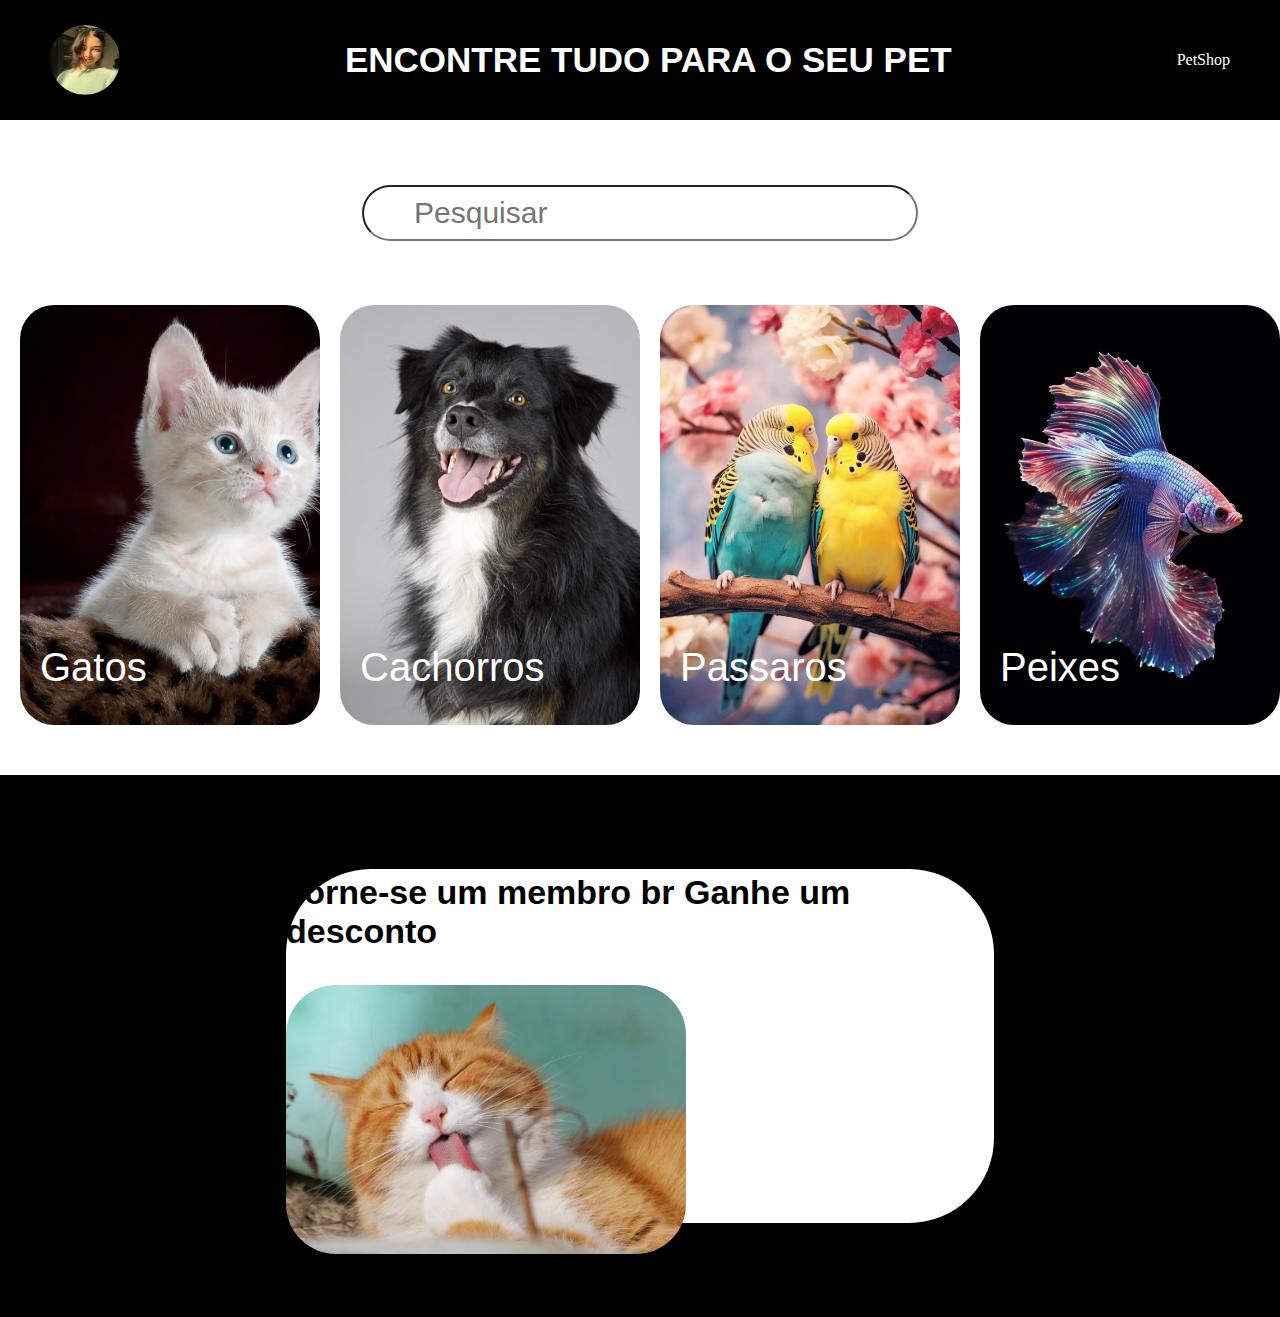
<file: aula 02/index.html>
<!DOCTYPE html>
<html lang="pt-BR">

<head>
    <meta charset="UTF-8">
    <link rel="stylesheet" href="styles.css">
    <title>PET SHOP SENAI 🐈‍⬛🐕🦜🐟</title>
</head>

<body>
    <div id="cabecalho">
        <img src="./imagens/perfil.png.png" alt="Não foi possivel carregar a imagem">
        <h1> Encontre tudo para o seu Pet </h1>
        <p>PetShop</p>
    </div>
    <div class="pesquisa">
        <input type="text" placeholder="Pesquisar">
    </div>

    <div class="card-grupo">
        <div style="background-image: url(./imagens/GATO.jpg);" class="card-pet">
            <p>Gatos</p>
        </div>
        <div style="background-image: url(./imagens/CACHORRO.jpg);" class="card-pet">
            <p>Cachorros</p>
        </div>
        <div style="background-image: url(./imagens/PASSAROS.png);" class="card-pet">
            <p>Passaros</p>
        </div>
        <div style="background-image: url(./imagens/PEIXE.png);" class="card-pet">
            <p>Peixes</p>
        </div>
    </div>

    <div class="grupo-membros">
        <div class="card-membros">
            <div class="card-esquerdo">
                <p>Torne-se um membro br Ganhe um desconto</p>
                
                <div class="card-direito">
                </div>
            </div>
        </div>
    </div>


</body>

</html>
</file>
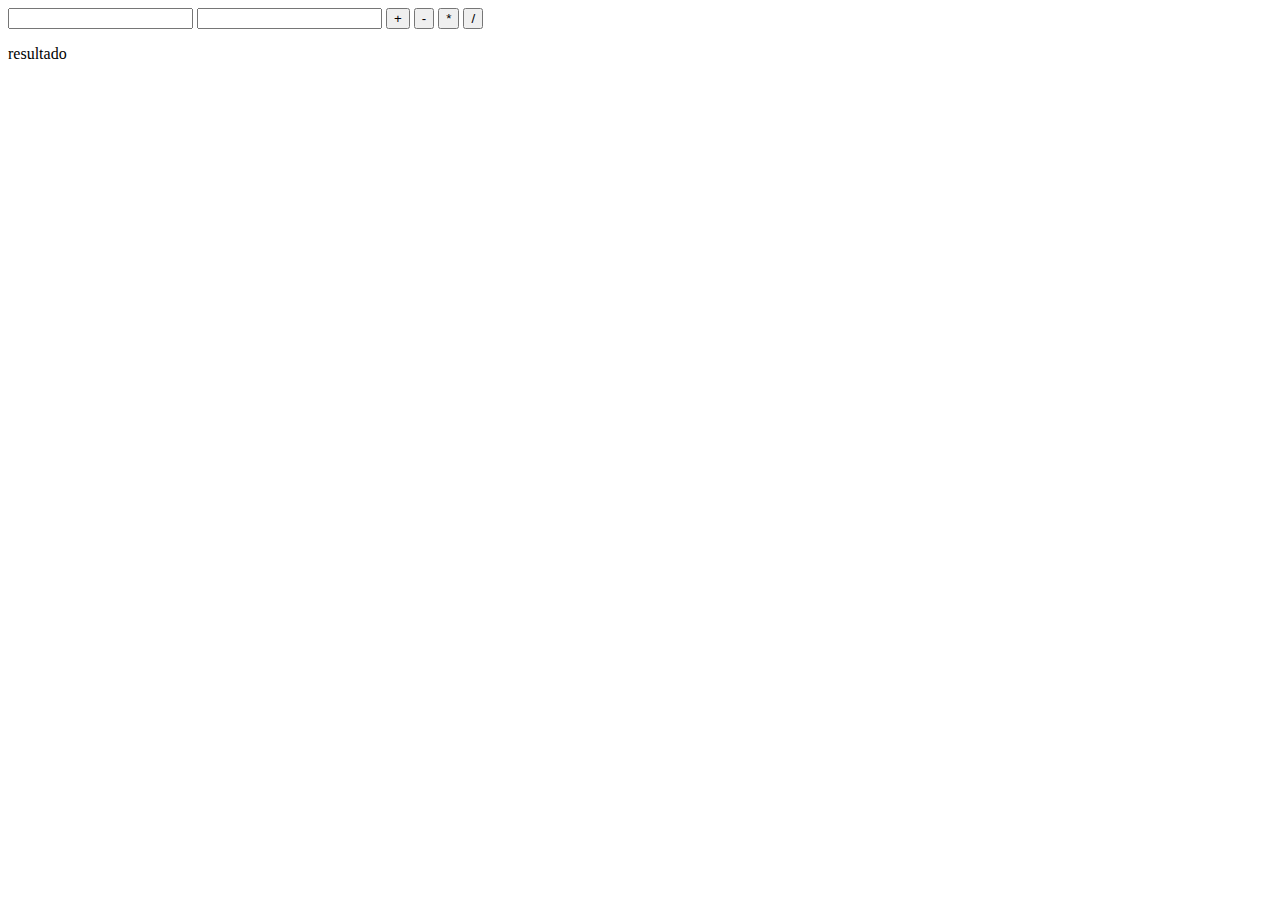
<file: aula 03/index.html>
<!DOCTYPE html>
<html lang="pr-BR">

<head>
    <meta charset="UTF-8">
    <title>Javascript</title>
</head>

<body>

    <input id="campo1" type="text">
    <input id="campo2" type="text">
    <button onclick="soma()">+</button>
    <button onclick="subtração()">-</button>
    <button onclick="Multiplicação()">*</button>
    <button onclick="Divisão()">/</button>

    <p id="resultado">resultado</p>

    <script>
        function soma() {
            var pagina = document;

            var campo1 = pagina.getElementById('campo1');
            var campo2 = pagina.getElementById('campo2');
            var resultado = pagina.getElementById('resultado');

            if (!Number(campo.value)) {
                resultado.innerHTML = '0 capo 1 não é um numero';
                campo1.classList.add('input-error');
            }
            else if (!Number(campo2.value)) {
                resultado.innerHTML = '0 campo 2 nõ é um numero';
            }
            else {
                resultado.innerHTML = 'Asoma dos dois valores é: ' + (Number(campo1) + Number(campo2));
            }

        }

    </script>
</body>

</html>
</file>
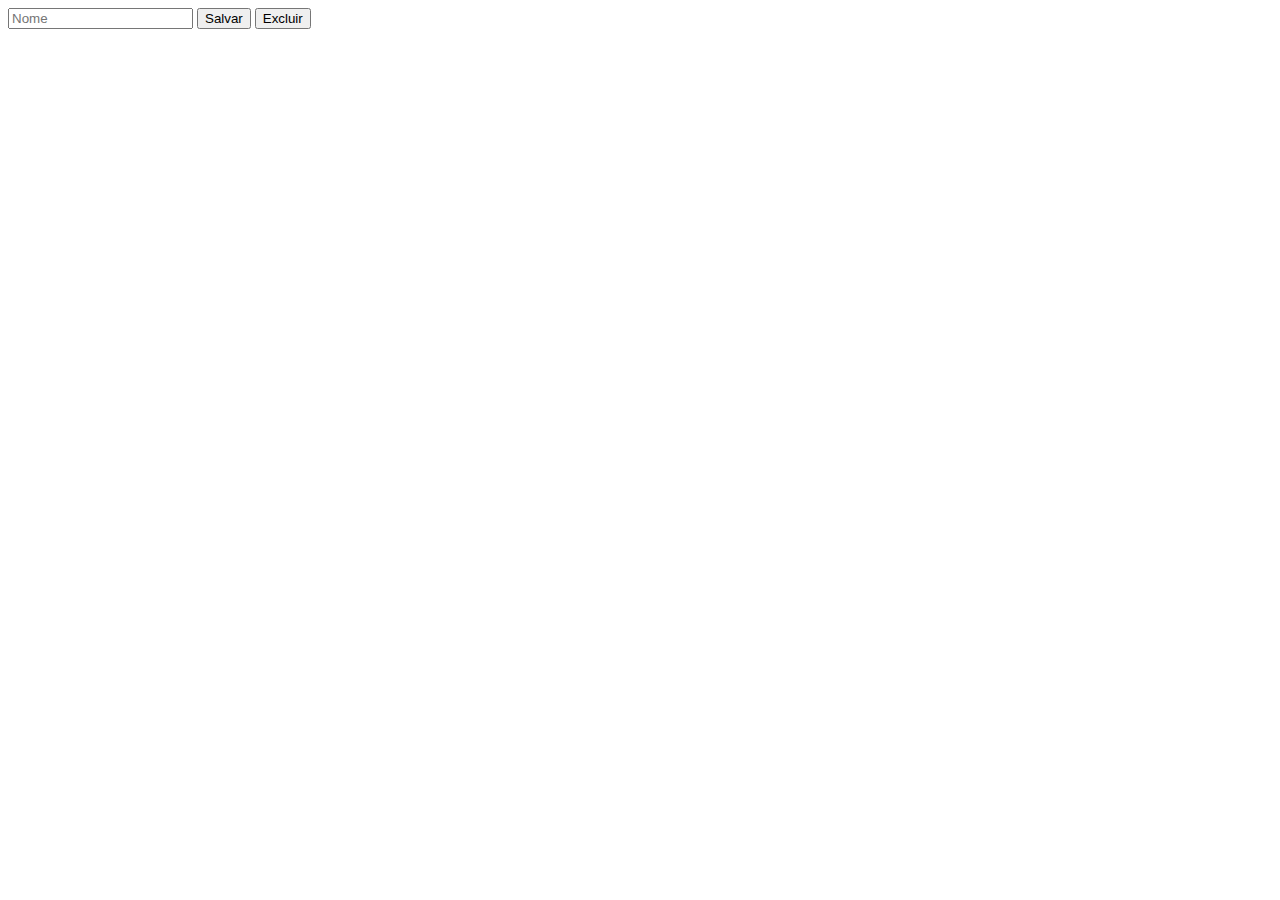
<file: aula 06/index.html>
<!DOCTYPE html>
<html lang="pt-BR">
<head>
    <meta charset="UTF-8">
    <title>Cadastro</title>
</head>
<body>

    <input type="text" placeholder="Nome" id="campo">
    <button onclick="salvar()">Salvar</button>
    <button onclick="excluir()">Excluir </button>

    <script src="./script.js"></script>
</body>
</html>
</file>
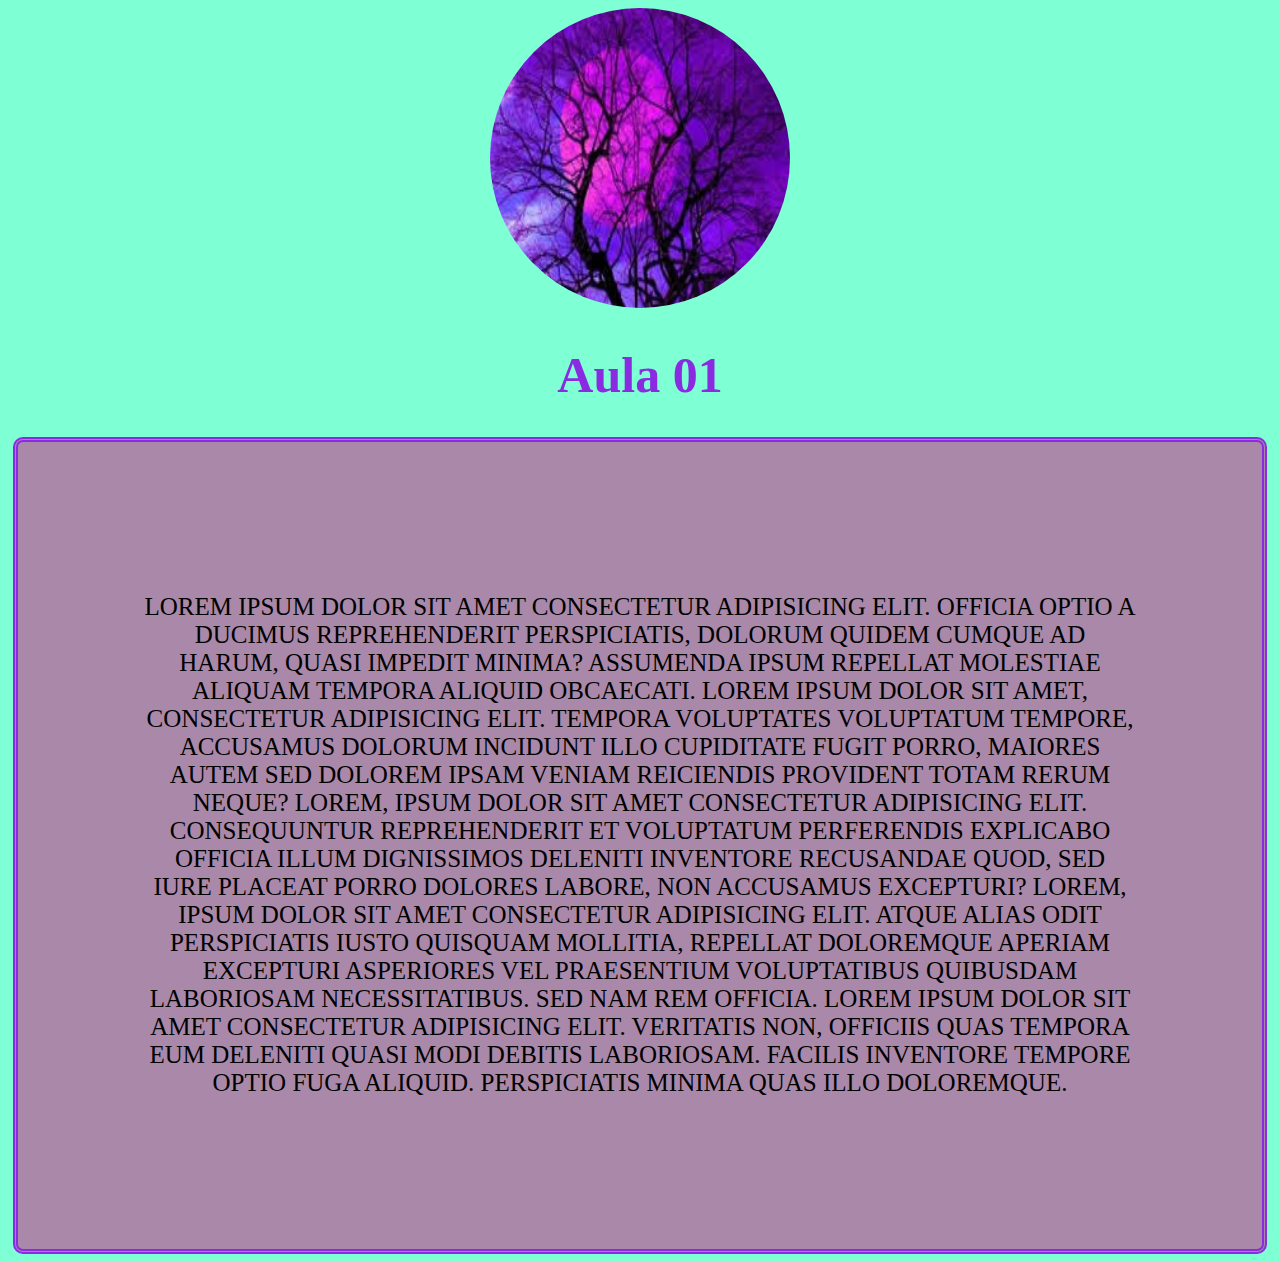
<file: aula_01/index.html>
<!DOCTYPE html>
<html lang="pr-BR">

<head>
    <meta charset="UTF-8">
    <title>Senai</title>
</head>

<body style="background-color: aquamarine; text-align: center;">
    <div style="" >
        <img style="width: 300px; height: 300px; border-radius: 100%;"  src="./1234.jpg" alt="Não foi possivel carregar a imagem " >
    </div>

    <h1 style="color: blueviolet; font-size: 50px;">
        Aula 01
    </h1>

    <div
        style="height: 100%; background-color: rgb(169, 136, 169); margin: 5px; border-style:double; border-width: 5px; border-color: blueviolet; border-radius: 10px; padding: 10%;">
        <p style="font-size: 25px; text-transform: uppercase;">
            Lorem ipsum dolor sit amet consectetur adipisicing elit. Officia optio a ducimus reprehenderit perspiciatis,
            dolorum quidem cumque ad harum, quasi impedit minima? Assumenda ipsum repellat molestiae aliquam tempora
            aliquid
            obcaecati.
            Lorem ipsum dolor sit amet, consectetur adipisicing elit. Tempora voluptates voluptatum tempore, accusamus
            dolorum incidunt illo cupiditate fugit porro, maiores autem sed dolorem ipsam veniam reiciendis provident
            totam rerum neque?
            Lorem, ipsum dolor sit amet consectetur adipisicing elit. Consequuntur reprehenderit et voluptatum
            perferendis explicabo officia illum dignissimos deleniti inventore recusandae quod, sed iure placeat porro
            dolores labore, non accusamus excepturi?
            Lorem, ipsum dolor sit amet consectetur adipisicing elit. Atque alias odit perspiciatis iusto quisquam
            mollitia, repellat doloremque aperiam excepturi asperiores vel praesentium voluptatibus quibusdam laboriosam
            necessitatibus. Sed nam rem officia.
            Lorem ipsum dolor sit amet consectetur adipisicing elit. Veritatis non, officiis quas tempora eum deleniti
            quasi modi debitis laboriosam. Facilis inventore tempore optio fuga aliquid. Perspiciatis minima quas illo
            doloremque.

        </p>
    </div>

</body>

</html>
</file>
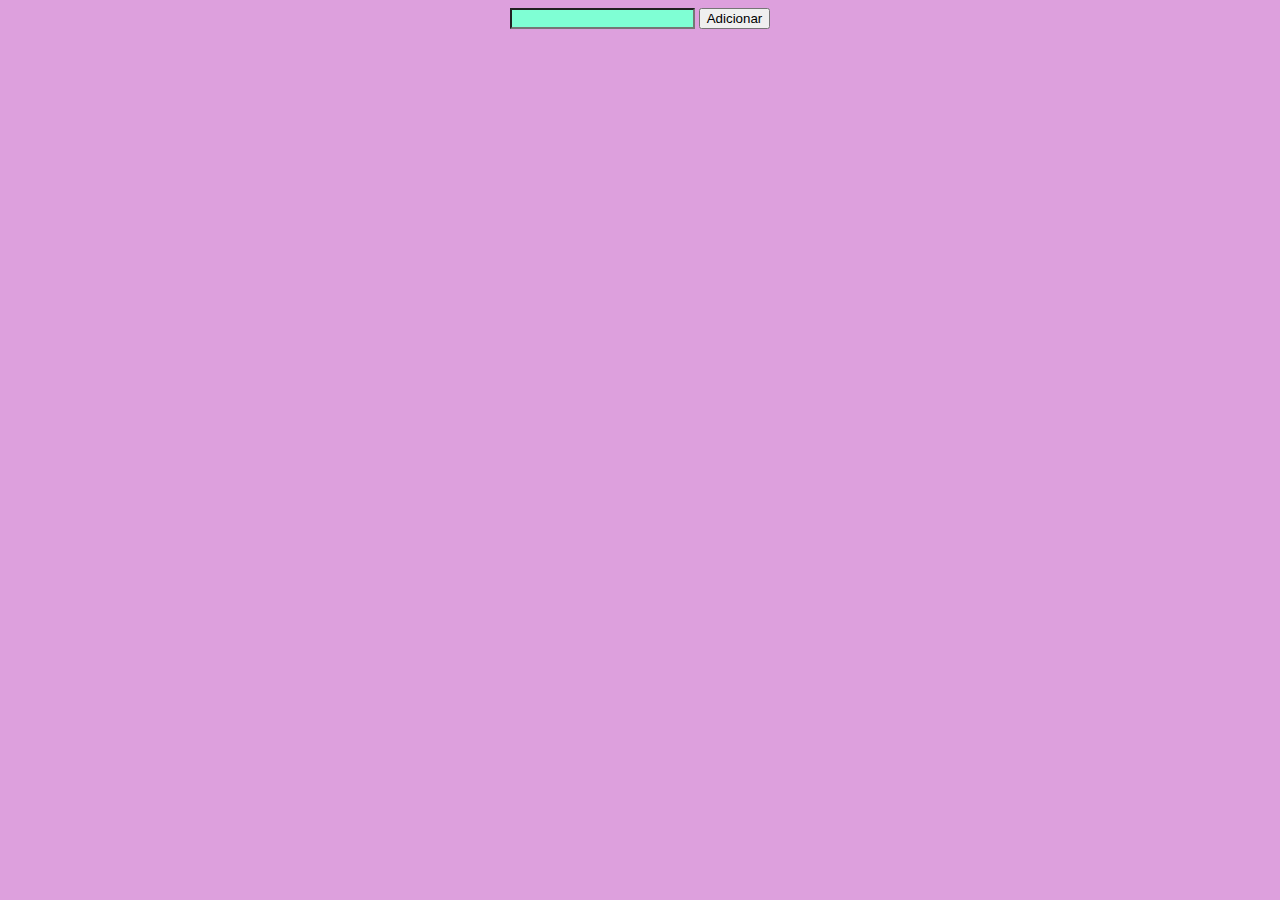
<file: aula_04/index.html>
<!DOCTYPE html>
<html lang="pr-BR">

<head>
    <meta charset="UTF-8">
    <link rel="stylesheet" href="./styles.css">
</head>

<body>
    <input type="text" id="campo">

    <button onclick="add()">Adicionar</button>

    <ul id="Itens">

    </ul>

    <script src="./script.js"></script>
</body>
</file>
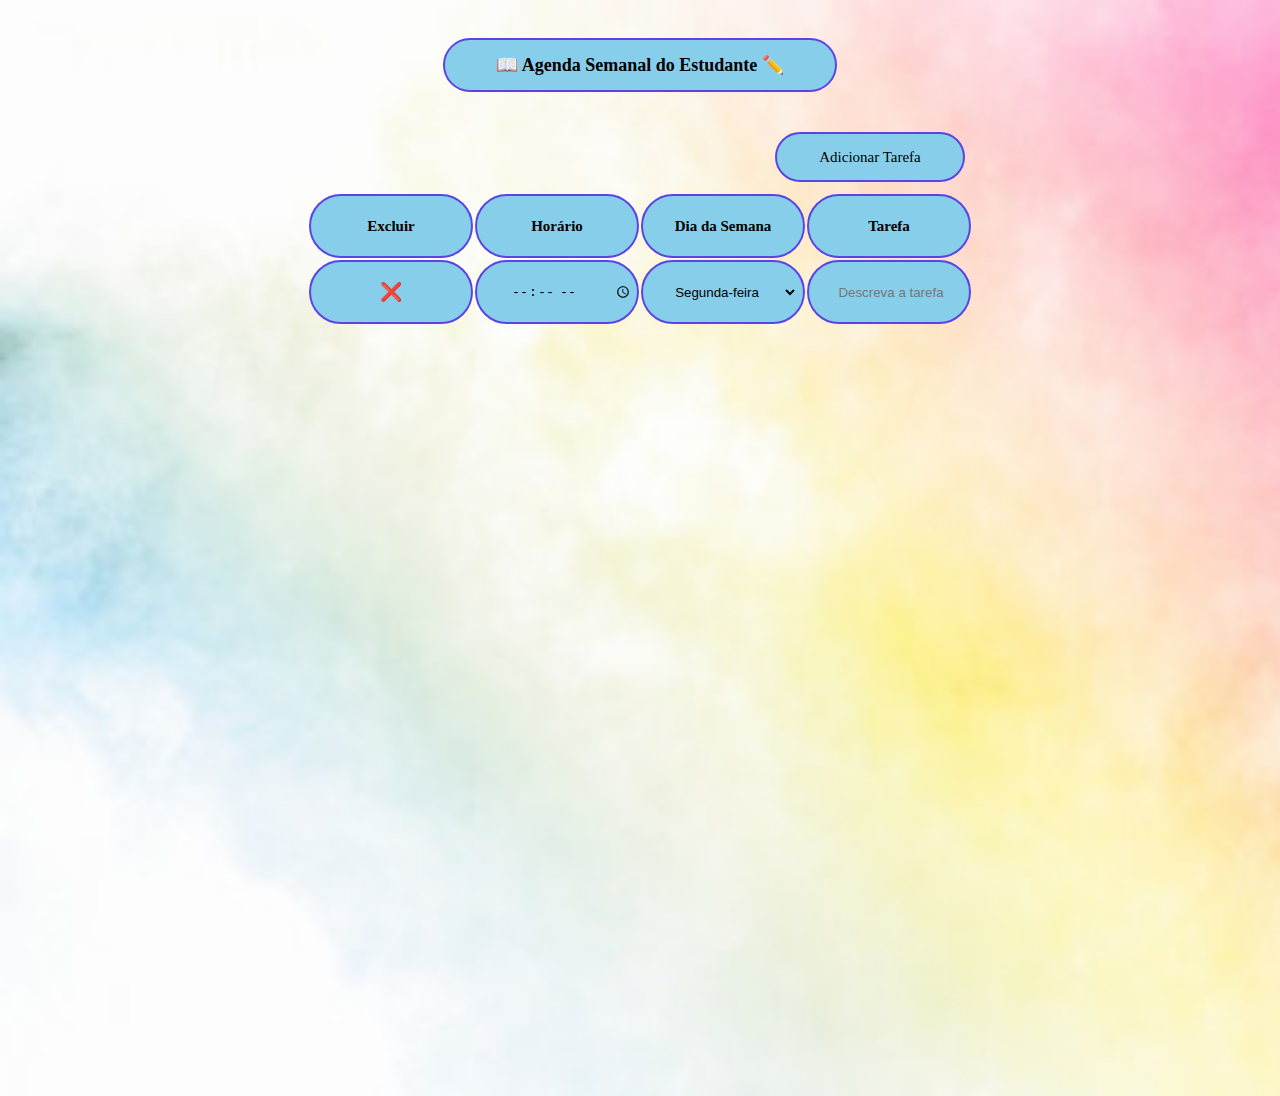
<file: projeto/index.html>
<!DOCTYPE html>
<html lang="pt-BR">

<head>
    <meta charset="UTF-8">
    <link rel="stylesheet" href="styles.css">
    <title>📖 Agenda do Estudante </title>
</head>

<body>

    <div class="inicio">
        <p>📖 Agenda Semanal do Estudante ✏️</p>
    </div>

    <button id="addLinha" onclick="adicionar()">Adicionar Tarefa</button>

    <div>
        <table class="table" id="tabelaAgenda">
            <tr>
                <th>Excluir</th>
                <th>Horário</th>
                <th>Dia da Semana</th>
                <th>Tarefa</th>
            </tr>

            <tr>
                <td><button class="btnExcluir">❌</button></td>

                <td><input type="time" class="time"></td>

                <td>
                    <select>
                        <option>Segunda-feira</option>
                        <option>Terça-feira</option>
                        <option>Quarta-feira</option>
                        <option>Quinta-feira</option>
                        <option>Sexta-feira</option>
                    </select>
                </td>

                <td><input type="text" placeholder="Descreva a tarefa" class="tarefa"></td>
            </tr>

        </table>
    </div>

    <script src="script.js"></script>
</body>

</html>
</file>
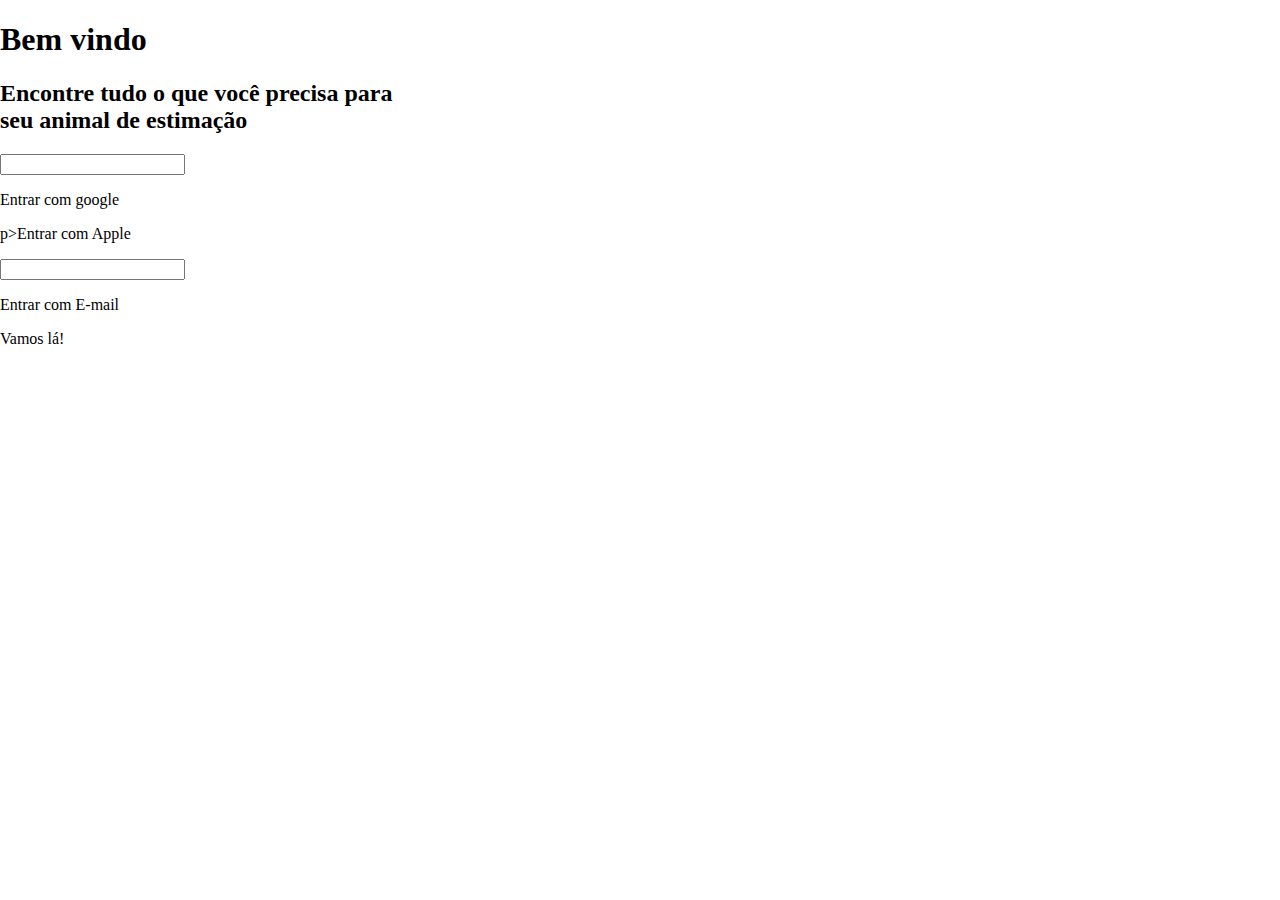
<file: aula 02/login.html>
<!DOCTYPE html>
<html lang="pt-BR">

<head>
    <meta charset="UTF-8">
    <link rel="stylesheet" href="styles.css">
    <title>LOGIN PET SHOP SENAI</title>
</head>

<body>
    <div class="page">
        <div class="page-esquerdo">
            <h1>Bem vindo</h1>
        </div>
        <div class="page-direito">
            <div class="Titulo">
                <h2> Encontre tudo o que você precisa para <br> seu animal de estimação</h2>
                <div class="google">
                    <input type="text">
                    <p>Entrar com google</p>
                    <div class="apple">
                        p>Entrar com Apple</p>
                        <div class="mail">
                            <input type="text">
                            <p>Entrar com E-mail</p>
                            <div class="maneira">
                                <div class="botao-go">
                                    <p>Vamos lá!</p>
                                </div>
                            </div>
                        </div>
                    </div>

                </div>
            </div>


        </div>
</body>
</file>
<file: aula 02/styles.css>
body {
    margin: 0px;
}

#cabecalho {
    display: flex;
    justify-content: space-between;
    align-content: center;
    align-items: center;
    background-color: black;
    color: white;
    height: 100px;
    padding: 10px 50px 10px 50px;
}

#cabecalho img {
    width: 70px;
    height: 70px;
    border-radius: 100%;
    cursor: pointer;
}

#cabecalho h1 {
    font-size: 35px;
    font-family: 'Lucida Sans', 'Lucida Sans Regular', 'Lucida Grande', 'Lucida Sans Unicode', Geneva, Verdana, sans-serif;
    font-weight: bold;
    text-transform: uppercase;
}

#logo {
    font-family: 'Courier New', Courier, monospace;
    font-size: 35px;
    font-style: italic;
    text-decoration: underline overline;
    color: white;
}

.pesquisa {
    display: flex;
    justify-content: center;
    align-items: center;
    height: 65px;
    padding: 10px;
    margin: 50px 0px 50px 0px;
}

.pesquisa input {
    height: 50px;
    width: 500px;
    border-radius: 50px;
    padding-left: 50px;
    font-size: 30px;
}

.card-grupo {
    display: flex;
    justify-content: space-around;
    margin: 50px 0px 50px 0px;

}

.card-pet {
    height: 420px;
    width: 300px;
    border-radius: 34px;
    background-size: cover;
    margin-left: 20px;
}

.card-pet p {
    font-family: 'Lucida Sans', 'Lucida Sans Regular', 'Lucida Grande', 'Lucida Sans Unicode', Geneva, Verdana, sans-serif;
    font-size: 40px;
    color: #FFFFFF;
    padding-top: 300px;
    margin-left: 20px;
    transition-duration: 0.1s;
    transition-delay: 0.1s;
}

.card-pet:hover {
    box-shadow: 17px 11px 45px -2px gray;
    transition-duration: 0.1s;
    transition-delay: 0.1s;
}

.grupo-membros {
    display: flex;
    justify-content: center;
    align-items: center;
    height: 442px;
    background-color: black;
    padding: 50px;
}

.card-membros {
    display: flex;
    justify-content: space-around;
    align-items: center;
    height: 80%;
    width: 60%;
    background-color: white;
    border-radius: 85px;
}

.card-esquerdo {
    font-size: 34px;
    font-family: 'Lucida Sans', 'Lucida Sans Regular', 'Lucida Grande', 'Lucida Sans Unicode', Geneva, Verdana, sans-serif;
    font-weight: bold;
}

.botao-card {
    display: flex;
    align-items: center;
    justify-content: center;
    background-color: black;
    height: 77px;
    width: 100%;
    border-radius: 70px;
    color: white;
}

.card-direito {
    height: 269px;
    width: 400px;
    background-image: url(imagens/GATO\ AMARELO.jpg);
    background-size: cover;
    border-radius: 50px;
}

.grupo-dicas {
    display: flex;
    margin: 148px 260px 40px 260px;
}

.grupo-dicas-direito {
    width: 50%;
    text-align: center;
}

.grupo-dicas-direito img {
    height: 814px;
    width: 736px;
    border-radius: 20px;
}

.grupo-dicas-esquerdo {
    width: 50%;
}

.grupo-dicas-esquerdo h1 {
    font-size: 31px;
    font-family: 'Lucida Sans', 'Lucida Sans Regular', 'Lucida Grande', 'Lucida Sans Unicode', Geneva, Verdana, sans-serif;
    font-weight: bolder;
    margin-block-start: 0px;
}

.grupo-dicas-esquerdo h2, h3, h4, h5 {
    font-size: 28px;
    font-family: 'Lucida Sans', 'Lucida Sans Regular', 'Lucida Grande', 'Lucida Sans Unicode', Geneva, Verdana, sans-serif;
    font-weight: bold;
    color: #5c5c5c;
}

.grupo-dicas-esquerdo p {
    font-size: 28px;
    font-family: 'Lucida Sans', 'Lucida Sans Regular', 'Lucida Grande', 'Lucida Sans Unicode', Geneva, Verdana, sans-serif;
    color: #5c5c5c;
}

.rodape {
    background-color: black;
}

.rodape-titulo {
    text-align: center;
    margin-top: 50px 0px 50px 0px
}

.rodape-titulo h1 {
    padding: 50px 0px 50px 0px;
    color: #FFFF;
    font-family: 'Lucida Sans', 'Lucida Sans Regular', 'Lucida Grande', 'Lucida Sans Unicode', Geneva, Verdana, sans-serif;
}

.rodape-pesquisa {
    display: flex;
    align-items: center;
    justify-content: center;
}

.rodape-pesquisa input {
    height: 58px;
    width: 384px;
    background-color: black;
    border: 1px solid #FFFFFF;
    border-radius: 10px;
    outline: none;
    color: #c4c4c4;
    font-size: 22px;
    padding-left: 20px;
}

.botao-assinar {
    display: flex;
    justify-content: center;
    align-items: center;
    font-size: ;
    width: 230px;
    height: 61px;
    background-color: #edc154;
    border-radius: 10px;
    margin-left: 40px;
    cursor: pointer;
}

.botao-assinar p {
    font-size: 22px;
    color: #FFFFFF;
    font-family: 'Lucida Sans', 'Lucida Sans Regular', 'Lucida Grande', 'Lucida Sans Unicode', Geneva, Verdana, sans-serif;
    font-weight: bold;
    text-transform: uppercase;
}

.rodape-grupo-menu {
    color: white;
    display: flex;
    justify-content: space-between;
}

.grupo-itens ul {
    display: flex;
    margin-bottom: 0px;
}

.grupo-itens li {
    margin: 46px;
    font-size: 25px;
    font-family: 'Courier New', Courier, monospace;
    list-style: none;
    cursor: pointer;
}

.rodape-menu {
    margin-top: 50px;
}

.rodape-linha{
    margin-top: 0px;
    height: 1px;
    width: 100%;
    background-color: #FFFFFF;
}

.rodape-sociais{
    display: flex;
    align-items: center;
    justify-content: center;
    margin: 50px 0px 50x 0px;
}

.icone{
    display: flex;
    justify-content: center;
    align-items: center;
    background-color: #EBC154;
    height: 70px;
    width: 70px;
    border-radius: 100%;
    fill: #FFFFFF;
    margin: 25px;
    cursor: pointer;
}

.icone svg{
    width: 50px;
    height: 50px;
}


.grupo-login{
    display: flex;
}

.lado-esquerdo {
    height: 832px;
    width: 40%;
    background-size: cover;
    background-image: url('./Imagens/dog_preto.jpg');
    text-align: center;
}

.lado-esquerdo p{
    font-size: 34px;
    font-family: 'Lucida Sans', 'Lucida Sans Regular', 'Lucida Grande', 'Lucida Sans Unicode', Geneva, Verdana, sans-serif;
    color: #000000;
    margin-top: 50px;
}
</file>
<file: aula_04/styles.css>
body {
    text-align: center;
    background-color: plum;
}

li {
   list-style: none;
    font-family: 'Gill Sans', 'Gill Sans MT', Calibri, 'Trebuchet MS', sans-serif;
    font-size: 24px;
}

#campo {
    background-color: aquamarine;
}

.titulo {
    font-family: 'Gill Sans', 'Gill Sans MT', Calibri, 'Trebuchet MS', sans-serif;
    font-size: 30px;
    align-items: center;
}

.btn_add {
    font-family: 'Gill Sans', 'Gill Sans MT', Calibri, 'Trebuchet MS', sans-serif;
    font-size: 24px;
    border-color: aquamarine;
    border-width: 5px;
    background-color: aliceblue;
}
</file>
<file: projeto/styles.css>
body {
    background-image: url(./240_F_281962863_P2Dc2wTzrn32vm3Wg21hoEAywghxVuDk.jpg);
    background-size: cover;
    background-repeat: no-repeat;    
    height: 1080px;
    align-items: center;
    display: flex;       
    align-items: center;     
    flex-direction: column; 
    justify-content: start;  
}

.inicio {
    align-items: center;
    justify-content: center;    
    border: 2px solid #5c44e4;
    border-radius: 98px;
    background-color: #87CEEB;
    height: 50px;
    width: 390px;
    margin-top: 30px;
    margin-bottom: 30px;
    font-size: 18px;
    font-family: Georgia, 'Times New Roman', Times, serif;
    font-weight: bolder;
    color: black;
    text-align: center;
    display: flex;
}

th {
    font-weight: bold;
    font-size: 15px;
}

td,
th {
    border: 2px solid #5c44e4;
    border-radius: 90px;
    background-color: #87CEEB;
    height: 50px;
    padding: 5px;
    text-align: center;
    height: 50px;
    width: 150px;
}

#addLinha {
    border: 2px solid #5c44e4;
    border-radius: 98px;
    height: 50px;
    width: 190px;
    font-size: 15px;
    font-family: Georgia, 'Times New Roman', Times, serif;
    color: black;
    background-color: #87CEEB;
    cursor: pointer;
    display: block;
    margin: 10px 10px 10px 470px;
}

#tabelaAgenda th {
    background-color: #87CEEB;
}

#tabelaAgenda button {
    border: 2px solid #5c44e4;
    border-radius: 20px;
    background-color: #87CEEB;
    width: 100%;
    height: 100%;
    border-radius: 20px;
    border: none;
    cursor: pointer;
}

#tabelaAgenda input,
select {
    text-align: center;
    width: 100%;
    height: 100%;
    border-radius: 20px;
    border: none;
    background-color: transparent;
    outline: none;
}

.btnExcluir {
    width: 25px;
    height: 40px;
    font-size: 18px;
}
</file>
